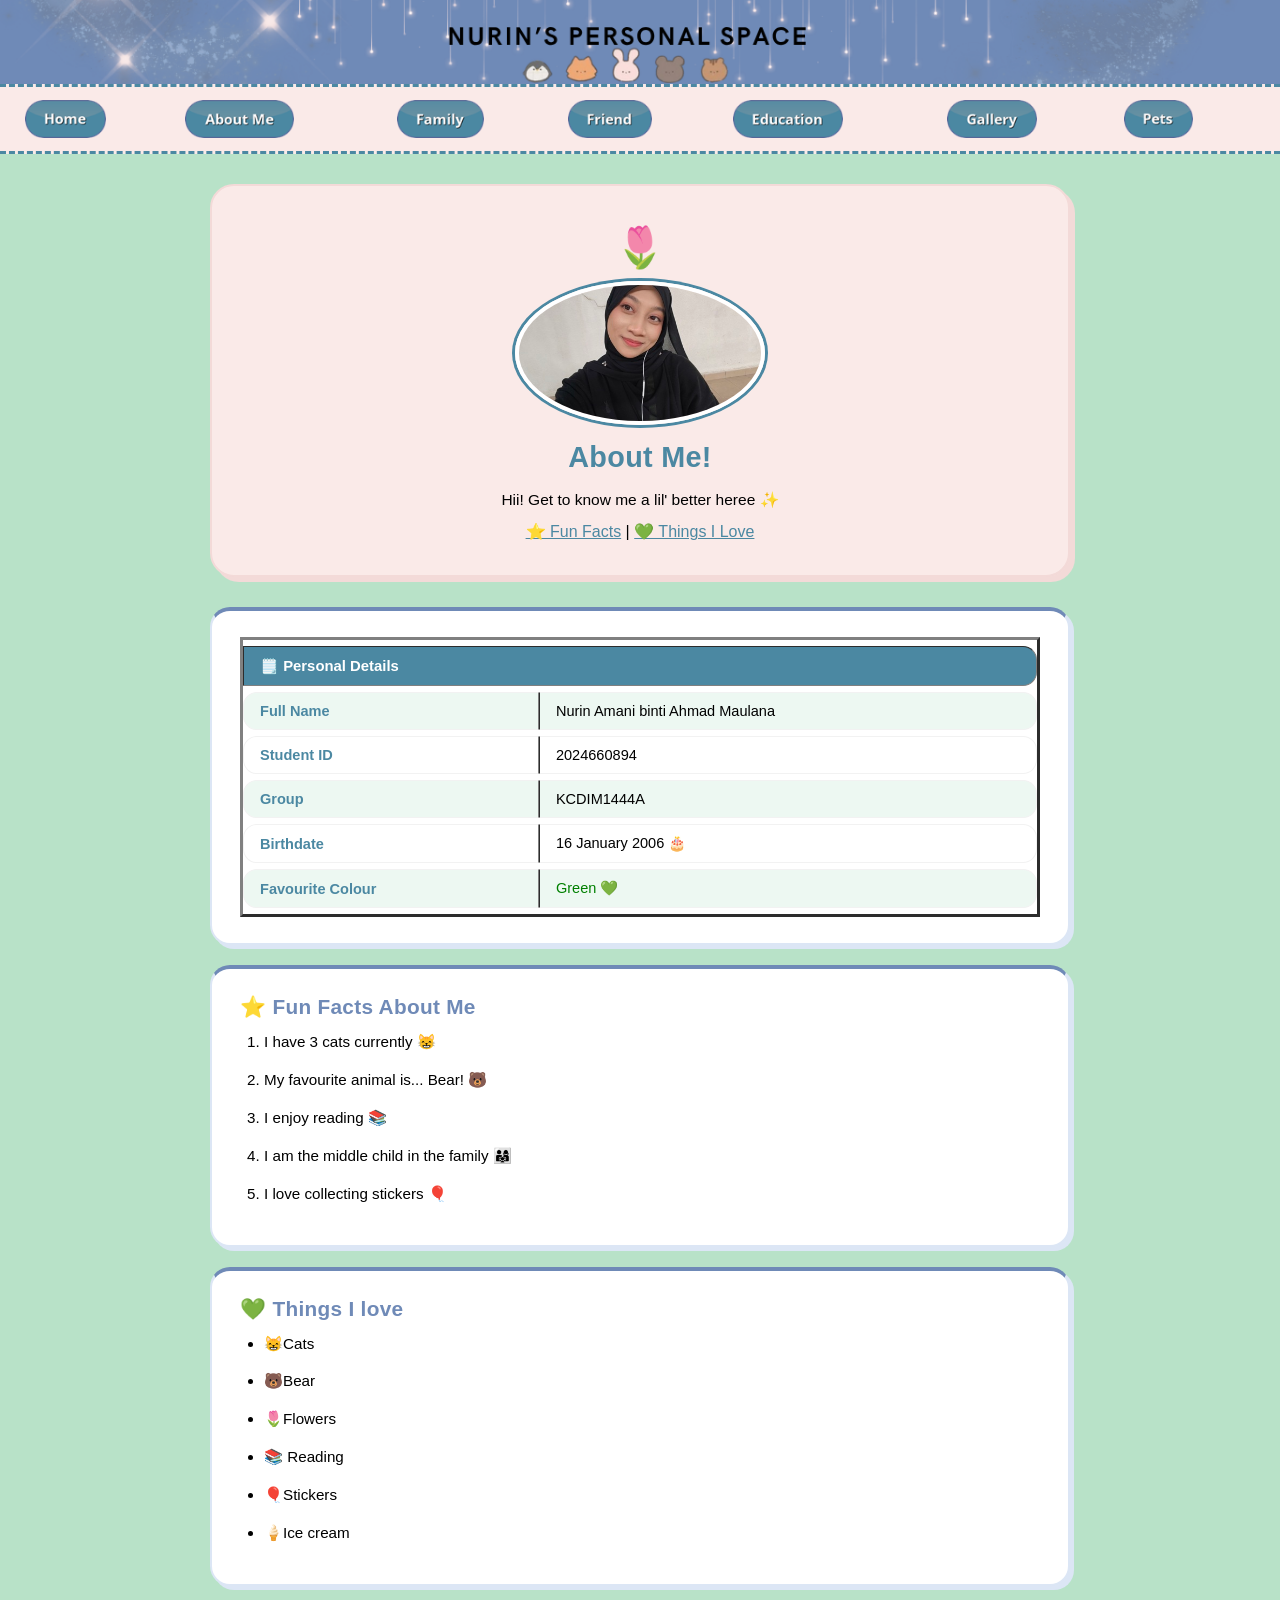
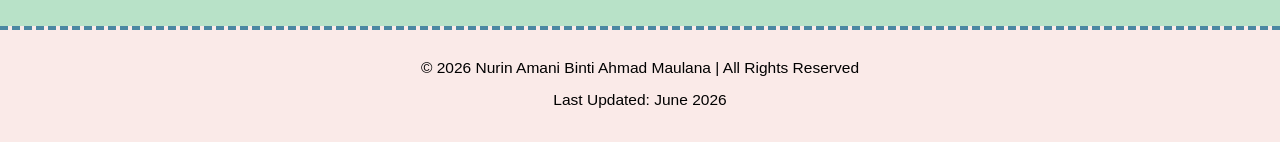
<file: aboutme.html>
<!DOCTYPE html>

<html>
<head>
<head>
<meta charset="UTF-8">
<meta name="description" content="Personal Website">
<meta name="keywords" content="personal website, nurin amani">
<meta name="author" content="Nurin Amani">
<title>About Me 🌷 | Personal Space</title>
<link rel="stylesheet" href="styles.css" />
</head>

<body>

<header>
<a href="index.html">
<img src="image/banner.png"></a>
</header>

<nav>
<table cellspacing="5">
<tr>
<td><a href="index.html"><img src="button/home.png"></a></td>
<td><a href="aboutme.html"><img src="button/mebutton.png"></a></td>
<td><a href="family.html"><img src="button/family.png"></a></td>
<td><a href="friend.html"><img src="button/friend.png"></a></td>
<td><a href="education.html"><img src="button/education.png"></a></td>
<td><a href="gallery.html"><img src="button/gallery.png"></a></td>
<td><a href="pets.html"><img src="button/pets.png"></a></td>
</tr>
</table>
</nav>


<div class="page-wrap">

<div class="card-page">
<h1><span class="pulse-flower">🌷</span></h1>
<img src="image/nurin.jpg" width="250">
<h2>About Me!</h2>
<p> Hii! Get to know me a lil' better heree ✨</p>

<a href="#funfacts">⭐ Fun Facts</a> | <a href="#thingsilove">💚 Things I Love</a>
</div>
</div>

<div class="section">
<table border="3" cellpadding="8" cellspacing="0" width="90%">

<tr>
<th colspan="2">🗒️ Personal Details</th>
</tr>

<tr>
<td>Full Name</td>
<td>Nurin Amani binti Ahmad Maulana</td>
</tr>
<tr>
<td>Student ID</td>
<td>2024660894</td>
</tr>
<tr>
<td>Group</td>
<td>KCDIM1444A</td>
</tr>
<tr>
<td>Birthdate</td>
<td>16 January 2006 🎂</td>
</tr>
<tr>
<td>Favourite Colour</td>
<td style="color:green;">Green 💚</td>
</tr>

</table>
</div>

<div class="section" id="funfacts">
<h3>⭐ Fun Facts About Me</h3>
<ol>
<li>I have 3 cats currently 😸</li>
<li>My favourite animal is... Bear! 🐻</li>
<li>I enjoy reading 📚</li>
<li>I am the middle child in the family 👨‍👩‍👧</li>
<li>I love collecting stickers 🎈</li>
</ol>
</div>

<div class="section" id="thingsilove">
<h3>💚 Things I love</h3>
<ul>
<li>😸Cats</li>
<li>🐻Bear</li>
<li>🌷Flowers</li>
<li>📚 Reading</li>
<li>🎈Stickers</li>
<li>🍦Ice cream</li>
</ul>
</div>
</div>


<div id="footer">
<p>&copy; 2026 Nurin Amani Binti Ahmad Maulana | All Rights Reserved</p>
<p>Last Updated: June 2026</p>
</div>

<audio id="bg-music" loop src="audio/audio.mp3"></audio>

<script>
  var music = document.getElementById("bg-music");
  var savedTime = localStorage.getItem("audioTime");
  if (savedTime) {
    music.currentTime = parseFloat(savedTime);
  }
  music.play();
  setInterval(function() {
    localStorage.setItem("audioTime", music.currentTime);
  }, 1000);
</script>

</body>
</html>
</file>
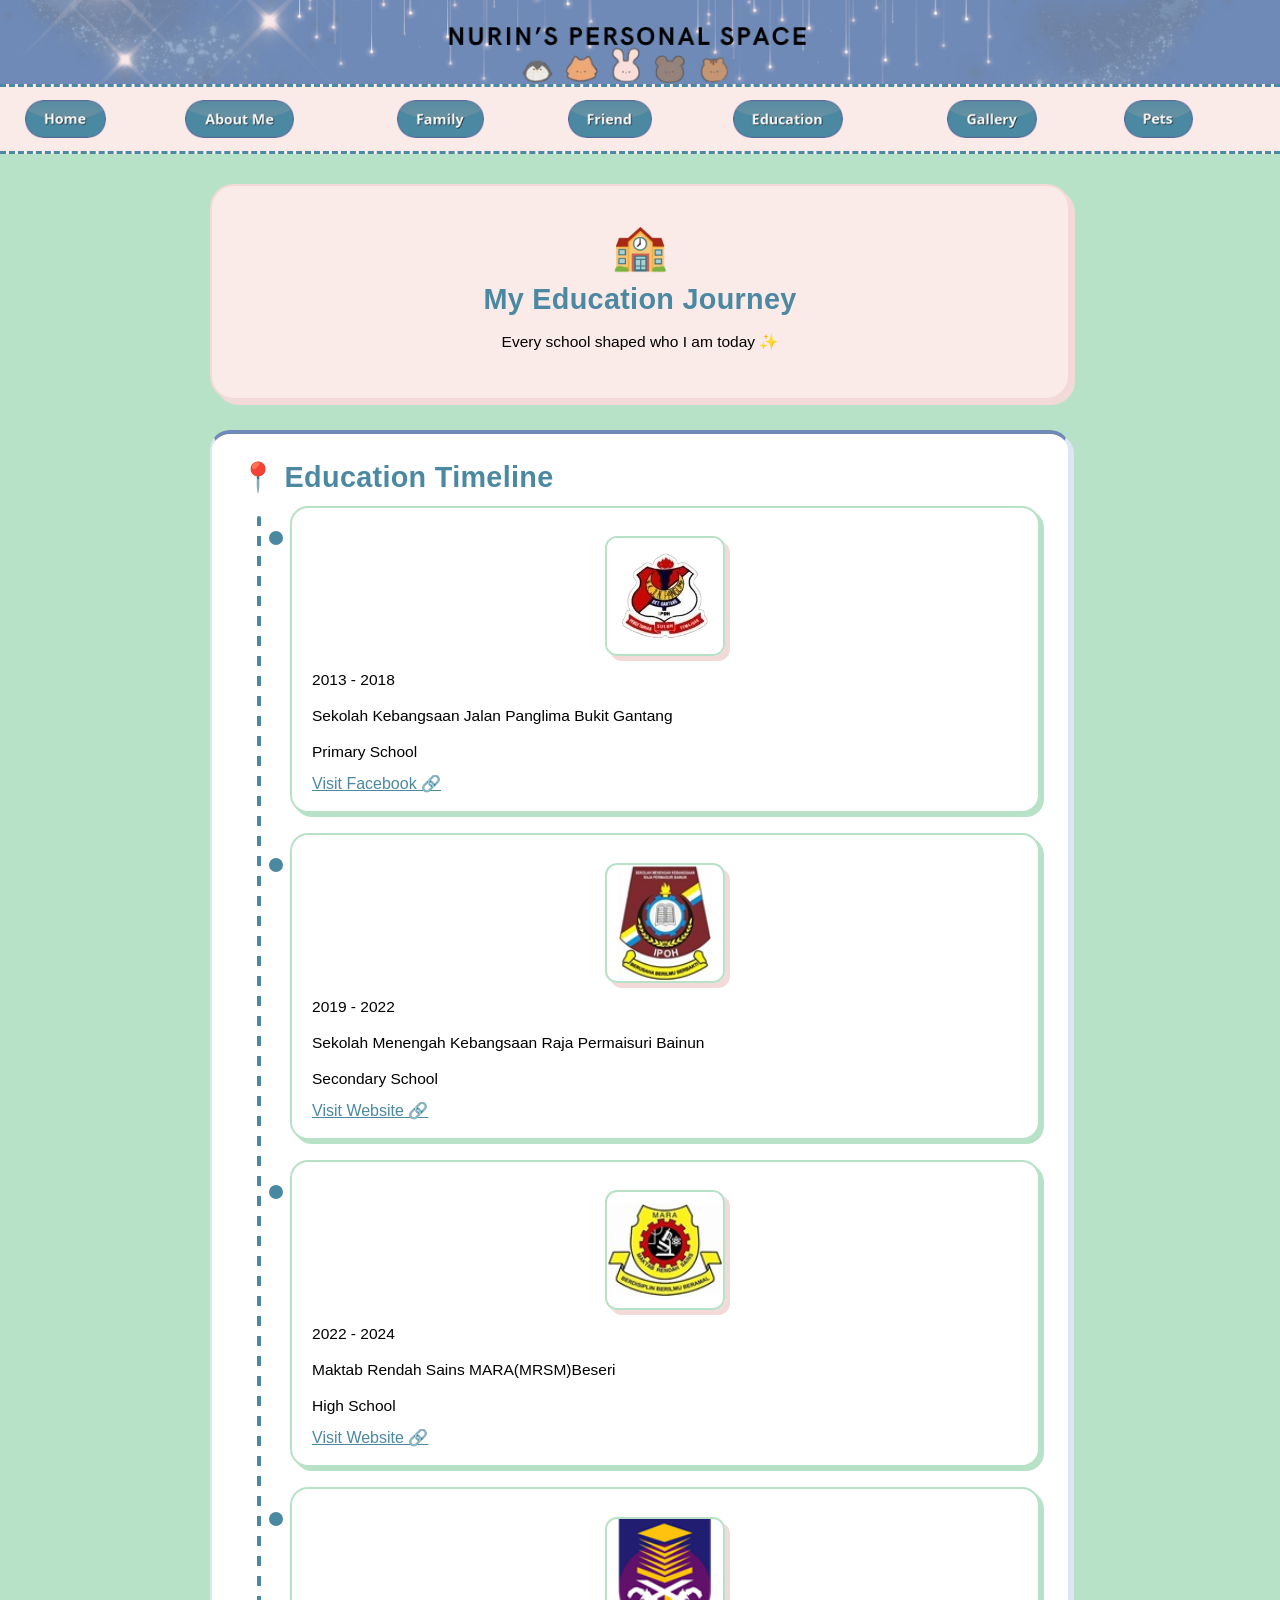
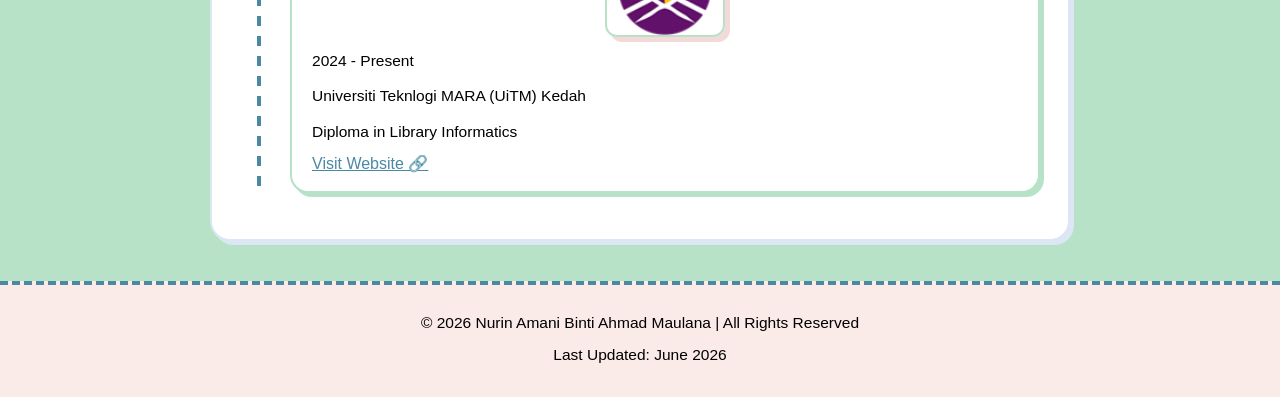
<file: education.html>
<!DOCTYPE html>

<html>
<head>
<head>
<meta charset="UTF-8">
<meta name="description" content="Personal Website">
<meta name="keywords" content="personal website, nurin amani">
<meta name="author" content="Nurin Amani">
<title>Education 🏫 | Personal Space</title>
<link rel="stylesheet" href="styles.css" />
</head>

<body>

<header>
<a href="index.html">
<img src="image/banner.png"></a>
</header>

<nav>
<table cellspacing="5">
<tr>
<td><a href="index.html"><img src="button/home.png"></a></td>
<td><a href="aboutme.html"><img src="button/mebutton.png"></a></td>
<td><a href="family.html"><img src="button/family.png"></a></td>
<td><a href="friend.html"><img src="button/friend.png"></a></td>
<td><a href="education.html"><img src="button/education.png"></a></td>
<td><a href="gallery.html"><img src="button/gallery.png"></a></td>
<td><a href="pets.html"><img src="button/pets.png"></a></td>
</tr>
</table>
</nav>

<div class="page-wrap">

<div class="card-page">
<h1>🏫</h1>
<h2>My Education Journey</h2>
<p>Every school shaped who I am today ✨</p>
</div>

<div class="section">
<h2>📍 Education Timeline</h2>

<div class="timeline">

<div class="timeline-block">
<img src="image/panglimaa.png">
<p>2013 - 2018</p>
<p>Sekolah Kebangsaan Jalan Panglima Bukit Gantang</p>
<p>Primary School</p>
<a href="https://www.facebook.com/skjpbg" target="_blank">Visit Facebook 🔗</a>
</div>

<div class="timeline-block">
<img src="image/bainun.jpg">
<p>2019 - 2022</p>
<p>Sekolah Menengah Kebangsaan Raja Permaisuri Bainun</p>
<p>Secondary School</p>
<a href="https://www.smkrpb.edu.my/" target="_blank">Visit Website 🔗</a>
</div>

<div class="timeline-block">
<img src="image/mrsm.jpg">
<p>2022 - 2024</p>
<p>Maktab Rendah Sains MARA(MRSM)Beseri</p>
<p>High School</p>
<a href="https://mrsmbeseri.edu.my/" target="_blank">Visit Website 🔗</a>
</div>

<div class="timeline-block">
<img src="image/uitm.png">
<p>2024 - Present</p>
<p>Universiti Teknlogi MARA (UiTM) Kedah</p>
<p>Diploma in Library Informatics</p>
<a href="https://kedah.uitm.edu.my/" target="_blank">Visit Website 🔗</a>
</div>


</div>
</div>
</div>

<div id="footer">
<p>&copy; 2026 Nurin Amani Binti Ahmad Maulana | All Rights Reserved</p>
<p>Last Updated: June 2026</p>
</div>

<audio id="bg-music" loop src="audio/audio.mp3"></audio>

<audio id="bg-music" loop src="audio/audio.mp3"></audio>

<script>
  var music = document.getElementById("bg-music");
  var savedTime = localStorage.getItem("audioTime");
  if (savedTime) {
    music.currentTime = parseFloat(savedTime);
  }
  music.play();
  setInterval(function() {
    localStorage.setItem("audioTime", music.currentTime);
  }, 1000);
</script>

</body>
</html>
</file>
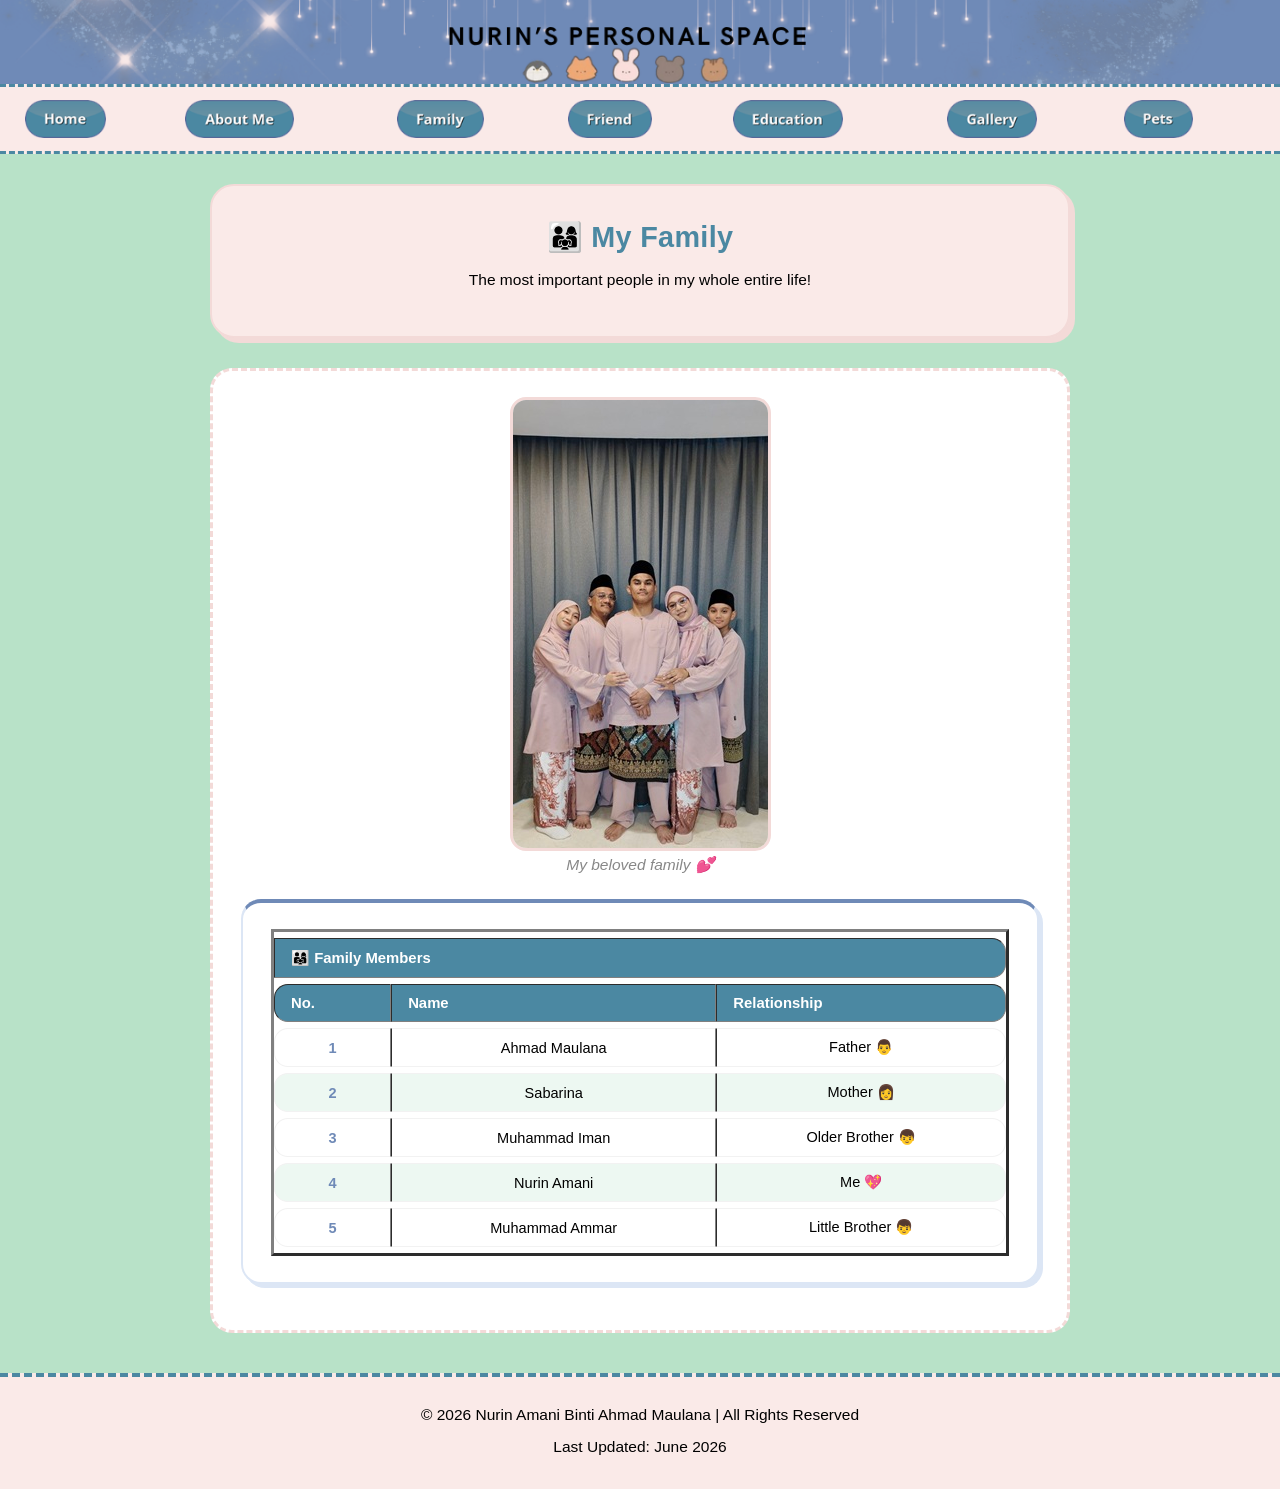
<file: family.html>
<!DOCTYPE html>

<html>
<head>
<head>
<meta charset="UTF-8">
<meta name="description" content="Personal Website">
<meta name="keywords" content="personal website, nurin amani">
<meta name="author" content="Nurin Amani">
<title>Family 👨‍👩‍👧‍👦 | Personal Space</title>
<link rel="stylesheet" href="styles.css" />
</head>

<body>

<header>
<a href="index.html">
<img src="image/banner.png"></a>
</header>

<nav>
<table cellspacing="5">
<tr>
<td><a href="index.html"><img src="button/home.png"></a></td>
<td><a href="aboutme.html"><img src="button/mebutton.png"></a></td>
<td><a href="family.html"><img src="button/family.png"></a></td>
<td><a href="friend.html"><img src="button/friend.png"></a></td>
<td><a href="education.html"><img src="button/education.png"></a></td>
<td><a href="gallery.html"><img src="button/gallery.png"></a></td>
<td><a href="pets.html"><img src="button/pets.png"></a></td>
</tr>
</table>
</nav>


<div class="page-wrap">

<div class="card-page">
<h2>👨‍👩‍👧 My Family</h2>
<p>The most important people in my whole entire life!</p>
</div>

<div class="page-wrap">

<div class="card-outline card-outline-pink" style="text-align:center;">
<img src="image/mefamily.jpg"style="max-width:400px; border-radius:16px; border:3px solid var(--blush); margin:0 auto; display:block;">
<p><i>My beloved family 💕</i></p>


<div class="section">
<table border="3" cellpadding="8" cellspacing="0" width="90%">
<tr>
<th colspan="3">👨‍👩‍👧 Family Members</th>
</tr>

<tr>
<th>No.</th>
<th>Name</th>
<th>Relationship</th>
</tr>

<tr>
<td align="center">1</td>
<td>Ahmad Maulana</td>
<td>Father 👨</td>
</tr>

<tr>
<td align="center">2</td>
<td>Sabarina</td>
<td>Mother 👩</td>
</tr>

<tr>
<td align="center">3</td>
<td>Muhammad Iman</td>
<td>Older Brother 👦</td>
</tr>

<tr>
<td align="center">4</td>
<td>Nurin Amani</td>
<td>Me 💖</td>
</tr>

<tr>
<td align="center">5</td>
<td>Muhammad Ammar</td>
<td>Little Brother 👦</td>
</tr>

</table>
</div>
</div>
</div>
</div>

<div id="footer">
<p>&copy; 2026 Nurin Amani Binti Ahmad Maulana | All Rights Reserved</p>
<p>Last Updated: June 2026</p>
</div>

<audio id="bg-music" loop src="audio/audio.mp3"></audio>

<script>
  var music = document.getElementById("bg-music");
  var savedTime = localStorage.getItem("audioTime");
  if (savedTime) {
    music.currentTime = parseFloat(savedTime);
  }
  music.play();
  setInterval(function() {
    localStorage.setItem("audioTime", music.currentTime);
  }, 1000);
</script>

</body>
</html>
</file>
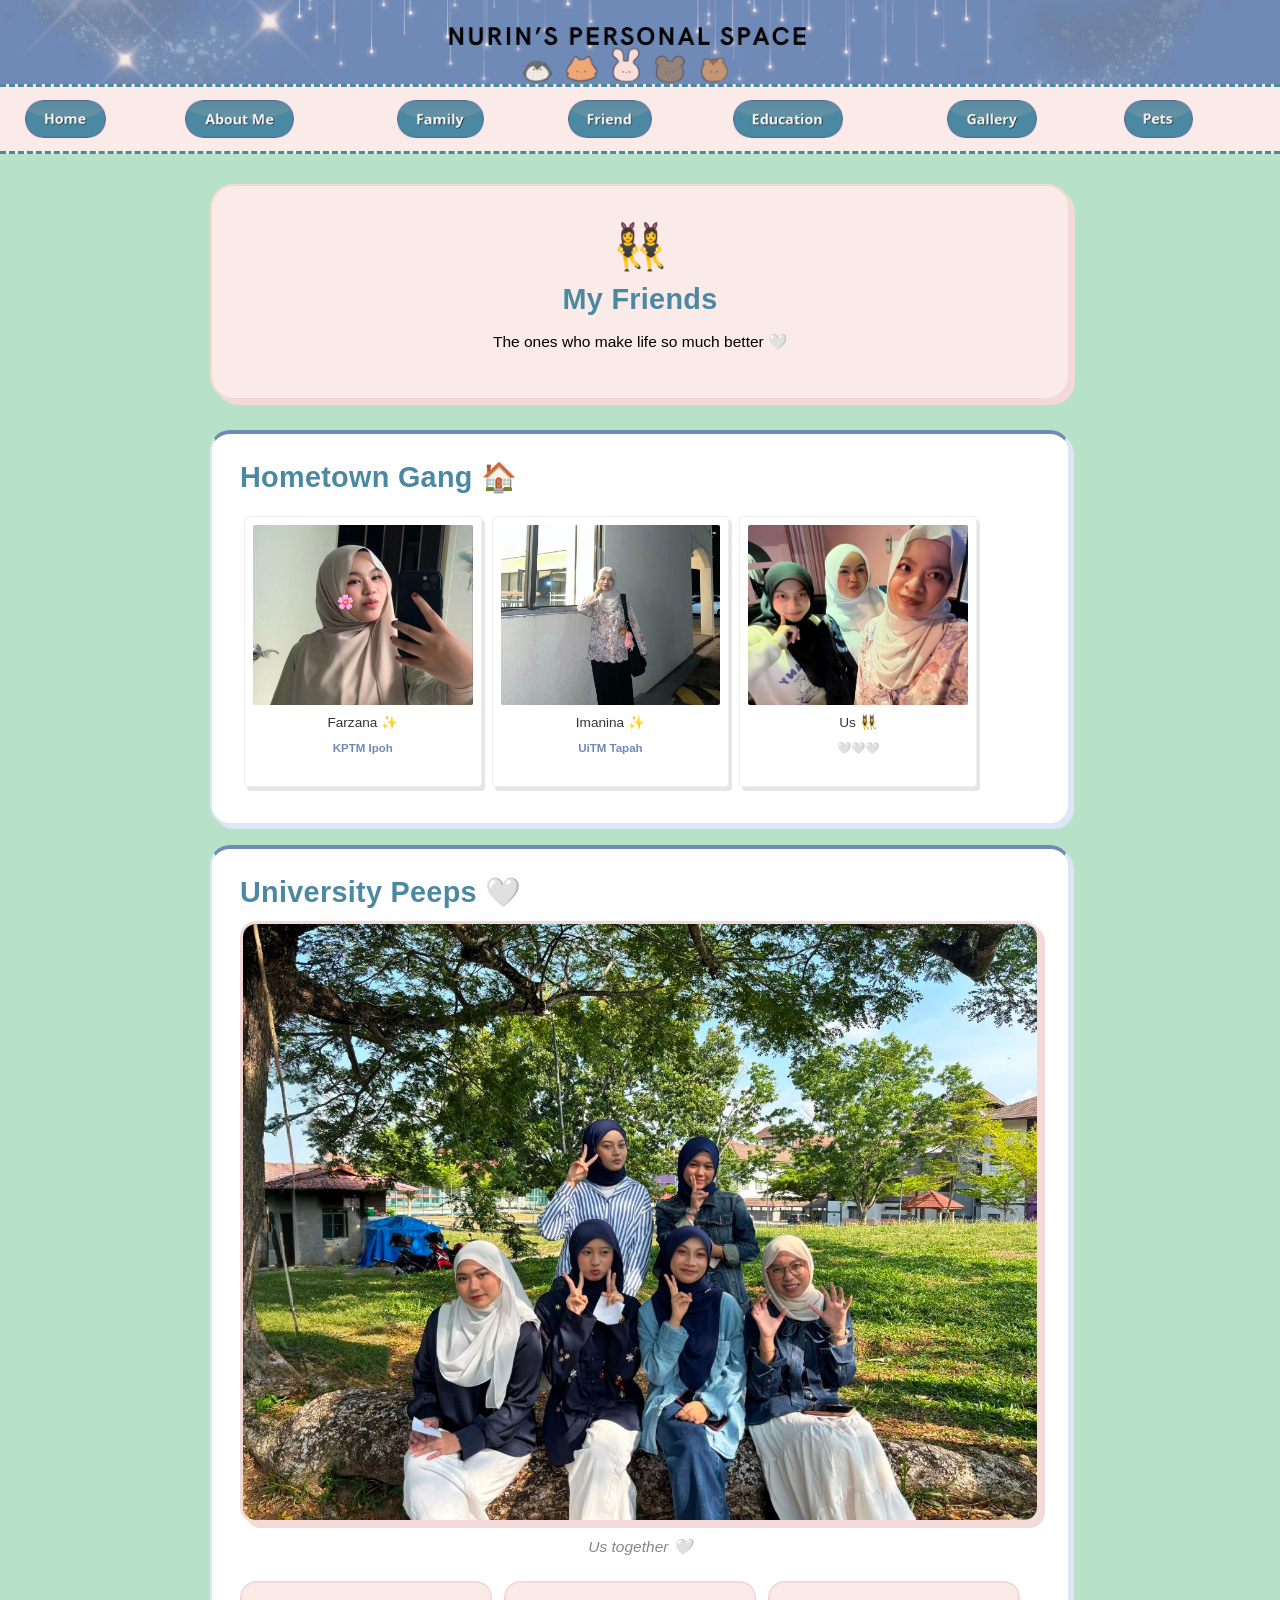
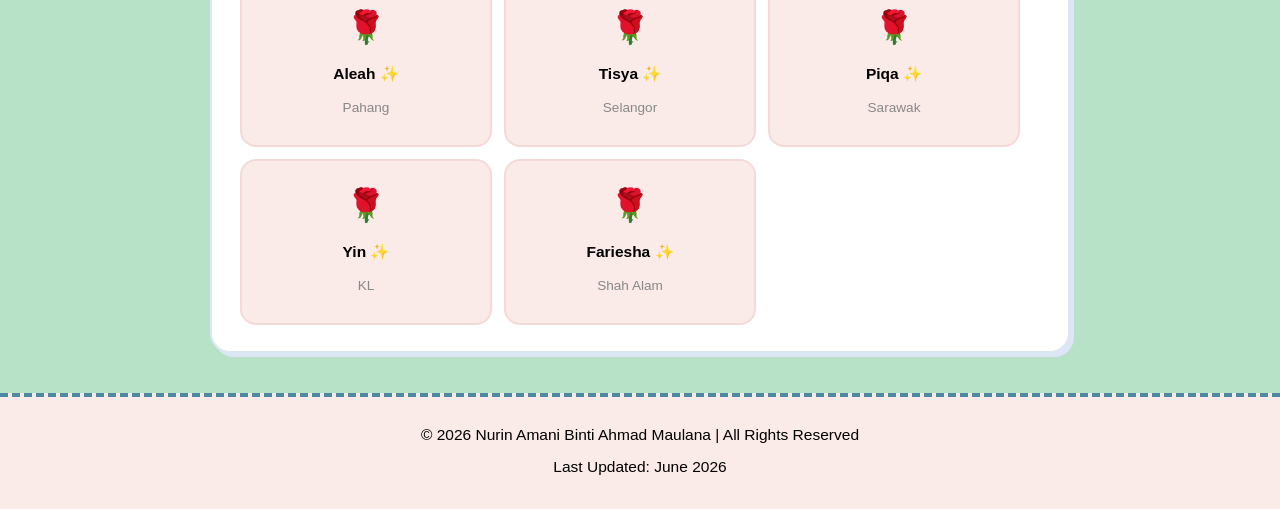
<file: friend.html>
<!DOCTYPE html>

<html>
<head>
<head>
<meta charset="UTF-8">
<meta name="description" content="Personal Website">
<meta name="keywords" content="personal website, nurin amani">
<meta name="author" content="Nurin Amani">
<title>Friends 👯‍♀️ | Personal Space</title>
<link rel="stylesheet" href="styles.css" />
</head>

<body>

<header>
<a href="index.html">
<img src="image/banner.png"></a>
</header>

<nav>
<table cellspacing="5">
<tr>
<td><a href="index.html"><img src="button/home.png"></a></td>
<td><a href="aboutme.html"><img src="button/mebutton.png"></a></td>
<td><a href="family.html"><img src="button/family.png"></a></td>
<td><a href="friend.html"><img src="button/friend.png"></a></td>
<td><a href="education.html"><img src="button/education.png"></a></td>
<td><a href="gallery.html"><img src="button/gallery.png"></a></td>
<td><a href="pets.html"><img src="button/pets.png"></a></td>
</tr>
</table>
</nav>

<div class="page-wrap">

<div class="card-page">
<h1>👯‍♀️</h1>
<h2>My Friends</h2>
<p>The ones who make life so much better 🤍</p>
</div>


<div class="section">
<h2>Hometown Gang 🏠</h2>
<div class= "friend-grid">

<div class="polaroid">
<div class="polaroid-photo">
<img src="image/zaner.jpg">
</div>
<p class="polaroid-name">Farzana ✨</p>
<p class="polaroid-role">KPTM Ipoh</p>
</div>

<div class="polaroid">
<div class="polaroid-photo">
<img src="image/iman.jpg">
</div>
<p class="polaroid-name">Imanina ✨</p>
<p class="polaroid-role">UiTM Tapah</p>
</div>


<div class="polaroid">
<div class="polaroid-photo">
<img src="image/kiyot.jpg">
</div>
<p class="polaroid-name">Us 👯‍♀️</p>
<p class="polaroid-role">🤍🤍🤍</p>
</div>

</div>
</div>


<div class="section">
<h2>University Peeps 🤍</h2>

<img src="image/uhui.jpg">
<p style="text-align:center; color:#888; font-style:italic; margin-bottom:20px;">Us together 🤍</p>

<div class="uni-grid">

<div class="uni-card">
<p class="uni-emoji">🌹</p>
<p><b>Aleah</b> ✨</p>
<p class="uni-place">Pahang</p>
</div>

<div class="uni-card">
<p class="uni-emoji">🌹</p>
<p><b>Tisya</b> ✨</p>
<p class="uni-place">Selangor</p>
</div>

<div class="uni-card">
<p class="uni-emoji">🌹</p>
<p><b>Piqa</b> ✨</p>
<p class="uni-place">Sarawak</p>
</div>

<div class="uni-card">
<p class="uni-emoji">🌹</p>
<p><b>Yin</b> ✨</p>
<p class="uni-place">KL</p>
</div>

<div class="uni-card">
<p class="uni-emoji">🌹</p>
<p><b>Fariesha</b> ✨</p>
<p class="uni-place">Shah Alam</p>
</div>

</div>
</div>
</div>

<div id="footer">
<p>&copy; 2026 Nurin Amani Binti Ahmad Maulana | All Rights Reserved</p>
<p>Last Updated: June 2026</p>
</div>

<audio id="bg-music" loop src="audio/audio.mp3"></audio>

<script>
  var music = document.getElementById("bg-music");
  var savedTime = localStorage.getItem("audioTime");
  if (savedTime) {
    music.currentTime = parseFloat(savedTime);
  }
  music.play();
  setInterval(function() {
    localStorage.setItem("audioTime", music.currentTime);
  }, 1000);
</script>

</body>
</html>
</file>
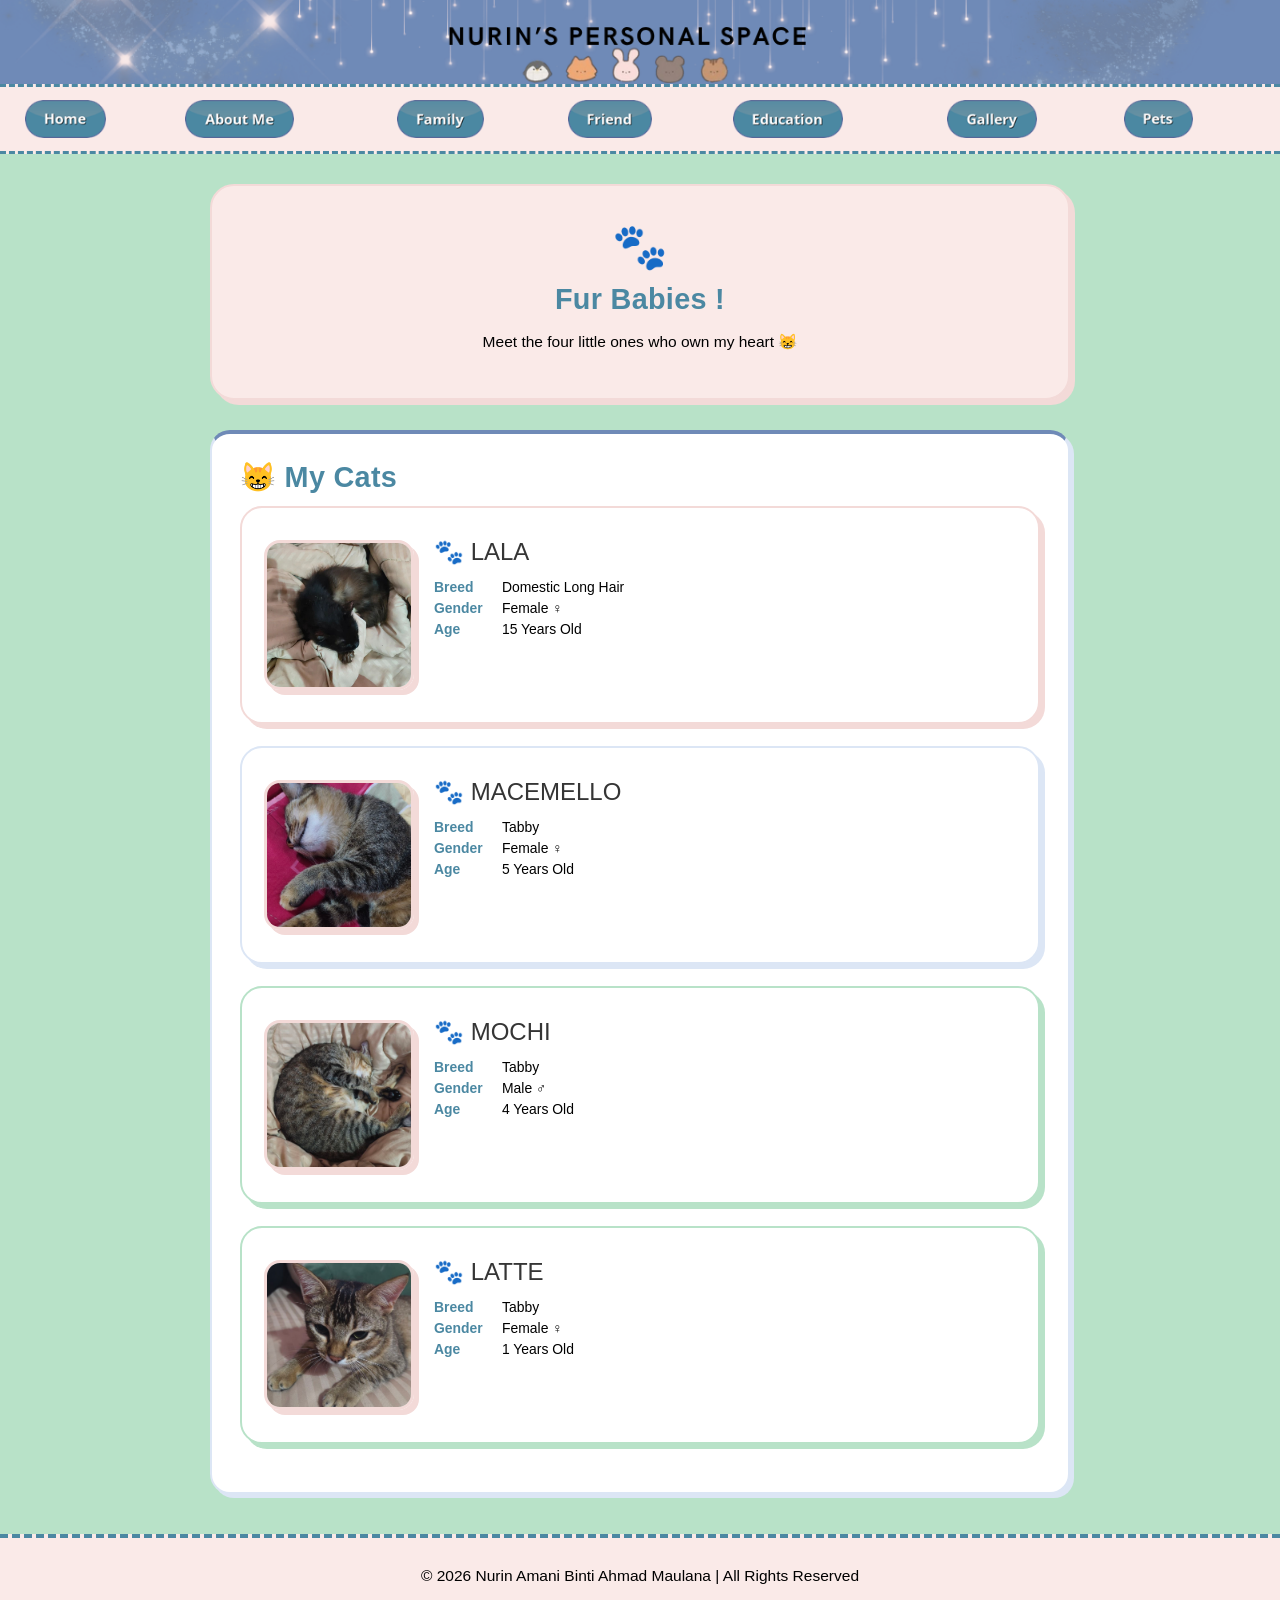
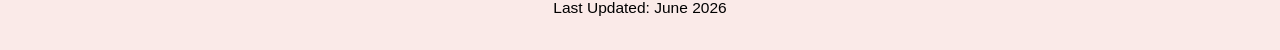
<file: pets.html>
<!DOCTYPE html>

<html>
<head>
<meta charset="UTF-8">
<meta name="description" content="Personal Website">
<meta name="keywords" content="personal website, nurin amani">
<meta name="author" content="Nurin Amani">
<title>Pets 🐾 | Personal Space</title>
<link rel="stylesheet" href="styles.css" />
</head>

<body>

<header>
<a href="index.html">
<img src="image/banner.png"></a>
</header>

<nav>
<table cellspacing="5">
<tr>
<td><a href="index.html"><img src="button/home.png"></a></td>
<td><a href="aboutme.html"><img src="button/mebutton.png"></a></td>
<td><a href="family.html"><img src="button/family.png"></a></td>
<td><a href="friend.html"><img src="button/friend.png"></a></td>
<td><a href="education.html"><img src="button/education.png"></a></td>
<td><a href="gallery.html"><img src="button/gallery.png"></a></td>
<td><a href="pets.html"><img src="button/pets.png"></a></td>
</tr>
</table>
</nav>


<div class="card-page">
<h1>🐾</h1>
<h2>Fur Babies !</h2>
<p>Meet the four little ones who own my heart 😸</p>
</div>

<div class="page-wrap">

<div class="section">
<h2>😸 My Cats</h2>

<div class="cat-card">
<div class="cat-inner">
<img class="cat-photo" src="image/lala.jpg">
<div class="cat-info">
<p class="cat-name">🐾 LALA</p>
<div class="cat-detail">
<span class="cat-detail-label">Breed</span>
<span>Domestic Long Hair</span>
</div>
<div class="cat-detail">
<span class="cat-detail-label">Gender</span>
<span>Female ♀</span>
</div>
<div class="cat-detail">
<span class="cat-detail-label">Age</span>
<span>15 Years Old</span>
</div>
</div>
</div>
</div>

<div class="cat-card">
<div class="cat-inner">
<img class="cat-photo" src="image/melo.jpg">
<div class="cat-info">
<p class="cat-name">🐾 MACEMELLO</p>
<div class="cat-detail">
<span class="cat-detail-label">Breed</span>
<span>Tabby</span>
</div>
<div class="cat-detail">
<span class="cat-detail-label">Gender</span>
<span>Female ♀</span>
</div>
<div class="cat-detail">
<span class="cat-detail-label">Age</span>
<span>5 Years Old</span>
</div>
</div>
</div>
</div>

<div class="cat-card">
<div class="cat-inner">
<img class="cat-photo" src="image/mochii.jpg">
<div class="cat-info">
<p class="cat-name">🐾 MOCHI</p>
<div class="cat-detail">
<span class="cat-detail-label">Breed</span>
<span>Tabby</span>
</div>
<div class="cat-detail">
<span class="cat-detail-label">Gender</span>
<span>Male ♂</span>
</div>
<div class="cat-detail">
<span class="cat-detail-label">Age</span>
<span>4 Years Old</span>
</div>
</div>
</div>
</div>

<div class="cat-card">
<div class="cat-inner">
<img class="cat-photo" src="image/latte.jpg">
<div class="cat-info">
<p class="cat-name">🐾 LATTE</p>
<div class="cat-detail">
<span class="cat-detail-label">Breed</span>
<span>Tabby</span>
</div>
<div class="cat-detail">
<span class="cat-detail-label">Gender</span>
<span>Female ♀</span>
</div>
<div class="cat-detail">
<span class="cat-detail-label">Age</span>
<span>1 Years Old</span>
</div>
</div>
</div>
</div>



</div>
</div>

<div id="footer">
<p>&copy; 2026 Nurin Amani Binti Ahmad Maulana | All Rights Reserved</p>
<p>Last Updated: June 2026</p>
</div>

<audio id="bg-music" loop src="audio/audio.mp3"></audio>

<script>
  var music = document.getElementById("bg-music");
  var savedTime = localStorage.getItem("audioTime");
  if (savedTime) {
    music.currentTime = parseFloat(savedTime);
  }
  music.play();
  setInterval(function() {
    localStorage.setItem("audioTime", music.currentTime);
  }, 1000);
</script>

</body>
</html>
</html>
</file>
<file: styles.css>
:root {
  --mint:    #B8E2C8;  
  --mint2:   #d4eddf;  
  --mint3:   #edf8f2;   
  --blush:   #F3DAD8;  
  --blush2:  #faeae8;  
  --teal:    #4B88A2; 
  --steel:   #6F8AB7;
  --steel2:  #dce6f5;   
  --dark:    #353535;
  --white:   #ffffff;
}

* {
  box-sizing: border-box;
  margin: 0;
  padding: 0;
}

body {
  background-color: var(--mint);
  font-family: sans-serif;
}


/* header */

header img {
  width: 100%;
  display: block;
}


/* nav bar */

nav {
  background-color: #faeae8;
  border-top: 3px dashed var(--teal);
  border-bottom: 3px dashed var(--teal);
  padding: 8px 20px;
}

nav table {
  border-collapse: separate;
}

nav table td a img {
  height: 38px;
  width: auto;
  display: block;
  transition: transform 0.3s ease;
}

nav table td a img:hover {
  transform: scale(1.15);
}


/* page wrap */

.page-wrap {
  max-width: 960px;
  margin: 30px auto;
}


/* heading */

h1, h2, h3 {
  font-family: 'Fredoka One', sans-serif;
  letter-spacing: 0.3px;
}

h1 {
  font-size: 2.8rem;
  color: var(--teal);
  margin-bottom: 10px;
}

h2 {
  font-size: 1.8rem;
  color: var(--teal);
  margin-bottom: 12px;
}

h3 {
  font-size: 1.3rem;
  color: var(--steel);
  margin-bottom: 10px;
}

p {
  font-size: 0.97rem;
  line-height: 1.8;
  margin-bottom: 8px;
}

i, em {
  color: #888;
}


/* List */

ol, ul {
  padding-left: 24px;
  margin-top: 8px;
}

ol li, ul li {
  margin-bottom: 12px;
  font-size: 0.95rem;
  line-height: 1.7;
}


/* Tables */
table {
  border-collapse: collapse;
  width: 100%;
}

.section table {
  border-collapse: separate;
  border-spacing: 0 6px;
  width: 100%;
}

.section table th {
  background-color: var(--teal);
  color: var(--white);
  font-family: 'Fredoka One', sans-serif;
  padding: 10px 16px;
  font-size: 0.93rem;
  text-align: left;
}

.section table th:first-child { border-radius: 14px 0 0 14px; }
.section table th:last-child  { border-radius: 0 14px 14px 0; }

.section table td {
  background-color: var(--white);
  padding: 10px 16px;
  font-size: 0.91rem;
  border-top: 1.5px solid #f2f2f2;
  border-bottom: 1.5px solid #f2f2f2;
}

.section table td:first-child {
  font-weight: 800;
  color: var(--teal);
  border-left: 1.5px solid #f2f2f2;
  border-radius: 14px 0 0 14px;
}

.section table td:last-child {
  border-right: 1.5px solid #f2f2f2;
  border-radius: 0 14px 14px 0;
}

.section table tr:nth-child(even) td {
  background-color: var(--mint3);
}

.section table td[align="center"] {
  text-align: center;
  font-weight: 800;
  color: var(--steel);
}


/* Images */
.section img {
  border-radius: 16px;
  border: 3px solid var(--blush);
  box-shadow: 5px 5px 0 var(--blush);
  display: block;
  max-width: 100%;
  margin: 10px auto;
}

.section p i {
  color: #bbb;
  font-size: 0.85rem;
}


/* Video */
.section video {
  border-radius: 18px;
  border: 3px solid var(--steel2);
  box-shadow: 5px 5px 0 var(--steel2);
  width: 100%;
  max-width: 600px;
  display: block;
  margin: 10px auto;
}


/* Animation */

@keyframes spin {
  from { transform: rotate(0deg); }
  to   { transform: rotate(360deg); }
}

.spin-flower {
  display: inline-block;
  animation: spin 6s linear infinite;
  font-size: 2.5rem;
}

@keyframes pulse {
  0%, 100% { transform: scale(1); }
  50%       { transform: scale(1.2); }
}

.pulse-flower {
  display: inline-block;
  animation: pulse 2s ease-in-out infinite;
  font-size: 2.5rem;
}

@keyframes fadeUp {
  from {
    opacity: 0;
    transform: translateY(18px);
  }
  to {
    opacity: 1;
    transform: translateY(0);
  }
}

.section,
.card-welcome,
.card-page,
.card-dark,
.card-glass,
.card-gradient,
.card-notebook,
.card-outline,
.card-sticky,
.cat-card,
.timeline-block {
  animation: fadeUp 0.4s ease both;
}


/*welcome card*/

.card-welcome {
  background-color: var(--white);
  border: 2px solid var(--blush);
  border-radius: 20px;
  padding: 26px 28px;
  margin: 40px auto;
  max-width: 860px;
  text-align: center;
  box-shadow: 5px 5px 0px var(--blush);
  transition: transform 0.25s ease;
}


/* card */

.card-page {
  background-color: var(--blush2);
  border: 2px solid var(--blush);
  border-radius: 24px;
  padding: 34px 28px;
  margin: 30px auto;
  max-width: 860px;
  text-align: center;
  box-shadow: 5px 5px 0px var(--blush);
}

/* Image Card Page*/

.card-page img {
  border-radius: 50%;
  border: 4px solid var(--white);
  box-shadow: 0 0 0 3px var(--teal);
  margin: 0 auto 16px;
  display: block;
}


/* Section */

.section {
  background-color: var(--white);
  border-radius: 20px;
  border: 2px solid var(--steel2);  
  border-top: 4px solid var(--steel);
  padding: 26px 28px;
  margin: 20px auto;
  max-width: 860px;
  box-shadow: 4px 4px 0 var(--steel2);
}


/* Family */

.card-outline {
  background-color: var(--white);
  border-radius: 22px;
  padding: 26px 28px;
  margin: 20px auto;
  max-width: 860px;
  border: 3px dashed var(--teal);
}

.card-outline-pink {
  border-color: var(--blush);
}


/* Timeline Edu */

.timeline {
  position: relative;
  padding-left: 50px;
  margin-top: 10px;
}

.timeline::before {
  content: '';
  position: absolute;
  left: 17px;
  top: 10px;
  bottom: 0;
  width: 4px;
  background: repeating-linear-gradient(
    to bottom,
    var(--teal) 0px, var(--teal) 10px,
    transparent 10px, transparent 20px
  );
  border-radius: 4px;
}

.timeline-block {
  position: relative;
  background: var(--white);
  border-radius: 18px;
  padding: 18px 20px;
  margin-bottom: 20px;
  border: 2px solid var(--mint);
  box-shadow: 4px 4px 0 var(--mint);
}

.timeline-block::before {
  content: '';
  position: absolute;
  left: -26px;
  top: 20px;
  width: 14px;
  height: 14px;
  border-radius: 50%;
  background: var(--teal);
  border: 3px solid var(--white);
}

.timeline-block.current {
  border-color: var(--teal);
  box-shadow: 4px 4px 0 var(--teal);
  background: var(--mint3);
}

.timeline-block.current::before {
  background: var(--white);
  border-color: var(--teal);
}

.year-badge {
  display: inline-block;
  background: var(--teal);
  color: var(--white);
  font-size: 0.75rem;
  font-weight: 800;
  padding: 3px 12px;
  border-radius: 99px;
  margin-bottom: 6px;
}


.school-name {
  font-family: 'Fredoka One', sans-serif;
  font-size: 1.05rem;
  color: var(--dark);
  margin-bottom: 2px;
}


.school-type {
  font-size: 0.83rem;
  color: var(--steel);
  font-weight: 700;
  margin: 0;
}

.timeline-block img {
  width: 120px;
  height: 120px;
  object-fit: contain;
  border-radius: 12px;
  margin-top: 10px;
  border: 2px solid var(--mint);
  display: block;
}

a { color: var(--teal); }
a:visited { color: var(--steel); }
a:hover { color: var(--blush); }


/* Friend Card */

.friend-grid {
  display: flex;
  flex-direction: row;
  gap: 10px;
  padding: 10px 4px;
}

.polaroid {
  background: var(--white);
  border-radius: 4px;
  padding: 8px 8px 20px;
  border: 1.5px solid #eee;
  box-shadow: 3px 4px 0 rgba(53,53,53,0.12);
  text-align: center;
  width: 30%;
}

.polaroid-photo {
  width: 100%;
  height: 180px;
  overflow: hidden;
  border-radius: 2px;
}

.polaroid-photo img {
  width: 100%;
  height: 100%;
  object-fit: cover;
  display: block;
  border: none;
  box-shadow: none;
  margin: 0;
  border-radius: 0;
}

.polaroid-name {
  font-family: 'Fredoka One', sans-serif;
  font-size: 0.85rem;
  color: var(--dark);
  margin: 6px 0 2px;
}


.polaroid-role {
  font-size: 0.72rem;
  color: var(--steel);
  font-weight: 700;
}

.uni-grid {
  display: flex;
  flex-wrap: wrap;
  gap: 12px;
  margin-top: 10px;
}

.uni-card {
  background: var(--blush2);
  border: 2px solid var(--blush);
  border-radius: 16px;
  padding: 16px 20px;
  text-align: center;
  width: calc(33% - 12px);  
  min-width: 120px;
}

.uni-emoji {
  font-size: 2rem;
  margin-bottom: 4px;
}

.uni-place {
  color: #888;
  font-size: 0.85rem;
}

/* Pet */

.cat-card {
  background: var(--white);
  border-radius: 22px;
  padding: 22px;
  margin-bottom: 22px;
  border: 2.5px solid var(--mint);
  box-shadow: 5px 5px 0 var(--mint);
}

.cat-card:nth-child(2) {
  border-color: var(--blush);
  box-shadow: 5px 5px 0 var(--blush);
}
.cat-card:nth-child(3) {
  border-color: var(--steel2);
  box-shadow: 5px 5px 0 var(--steel2);
}

.cat-inner {
  overflow: hidden;
}

.cat-photo {
  float: left;
  width: 150px;
  height: 150px;
  border-radius: 18px;
  object-fit: cover;
  margin: 0 16px 10px 0;
  border: 3px solid var(--white);
  box-shadow: 4px 4px 0 var(--mint);
}

.cat-info {
  margin-left: 170px;
}

.cat-name {
  font-family: 'Fredoka One', sans-serif;
  font-size: 1.5rem;
  color: var(--dark);
  margin-bottom: 6px;
}

.cat-detail {
  display: flex;
  gap: 8px;
  margin-bottom: 5px;
  font-size: 0.87rem;
}

.cat-detail-label {
  font-weight: 800;
  color: var(--teal);
  min-width: 60px;
}

.card-sticky {
  background-color: #fff9c4;
  border-radius: 4px;
  padding: 24px 24px 36px;
  margin: 20px auto;
  max-width: 860px;
  box-shadow: 3px 4px 0 rgba(0,0,0,0.1);
  transform: rotate(-1.2deg);
  position: relative;
}

.card-sticky::after {
  content: '';
  position: absolute;
  bottom: 0; right: 0;
  width: 0; height: 0;
  border-style: solid;
  border-width: 0 0 28px 28px;
  border-color: transparent transparent #e8d84a transparent;
}

.card-sticky-pink {
  background-color: #ffd6e0;
  transform: rotate(1deg);
}
.card-sticky-pink::after {
  border-color: transparent transparent #f5a8bc transparent;
}

.card-sticky-mint {
  background-color: #c8f0d8;
  transform: rotate(-0.5deg);
}
.card-sticky-mint::after {
  border-color: transparent transparent #8ecda8 transparent;
}

.float-right {
  float: right;
  margin: 0 0 10px 10px;
  width: 150px;
  border-radius: 12px;
}

.clear {
  clear: both;
}

/* Gallery */


.gallery-grid {
  display: grid;
  grid-template-columns: repeat(4, 1fr);
  gap: 10px;
  margin-top: 14px;
}

.gallery-grid img {
  width: 100%;
  height: 160px;
  object-fit: cover;
  border-radius: 10px;
  border: 2px solid var(--blush);
  cursor: pointer;
}

#lightbox {
  display: none;
  position: fixed;
  top: 0; left: 0;
  width: 100%; height: 100%;
  background: rgba(0, 0, 0, 0.8);
  justify-content: center;
  align-items: center;
  z-index: 999;
}

#lightbox img {
  max-width: 85%;
  max-height: 85%;
  border-radius: 12px;
  border: 4px solid white;
}

#lightbox-close {
  position: absolute;
  top: 20px;
  right: 30px;
  font-size: 2rem;
  color: white;
  cursor: pointer;
  background: none;
  border: none;
}

/* Footer */

#footer {
  background-color: var(--blush2);
  color: rgba(255,255,255,0.75);
  text-align: center;
  padding: 24px 20px;
  font-size: 0.86rem;
  border-top: 4px dashed var(--teal);
  margin-top: 40px;
}

#footer p {
  color: black;
  margin-bottom: 4px;
}
</file>
